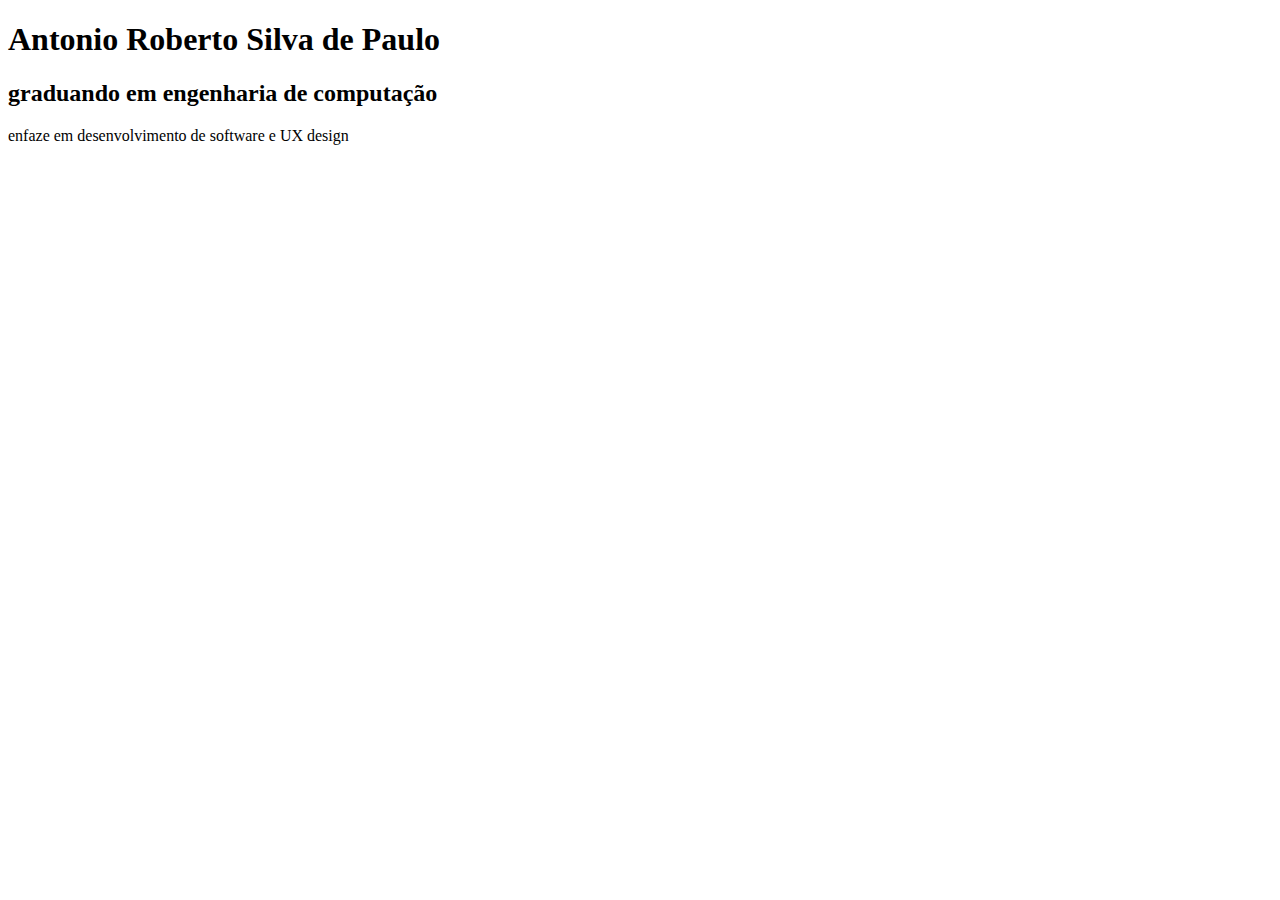
<file: index.html>
<!DOCTYPE html>
<html lang="en">
<head>
    <meta charset="UTF-8">
    <meta name="viewport" content="width=device-width, initial-scale=1.0">
    <title>Document</title>
</head>
<body>
    <h1>Antonio Roberto Silva de Paulo</h1>
    <h2>graduando em engenharia de computação</h2>
    <p>enfaze em desenvolvimento de software e UX design</p>
</body>
</html>
</file>
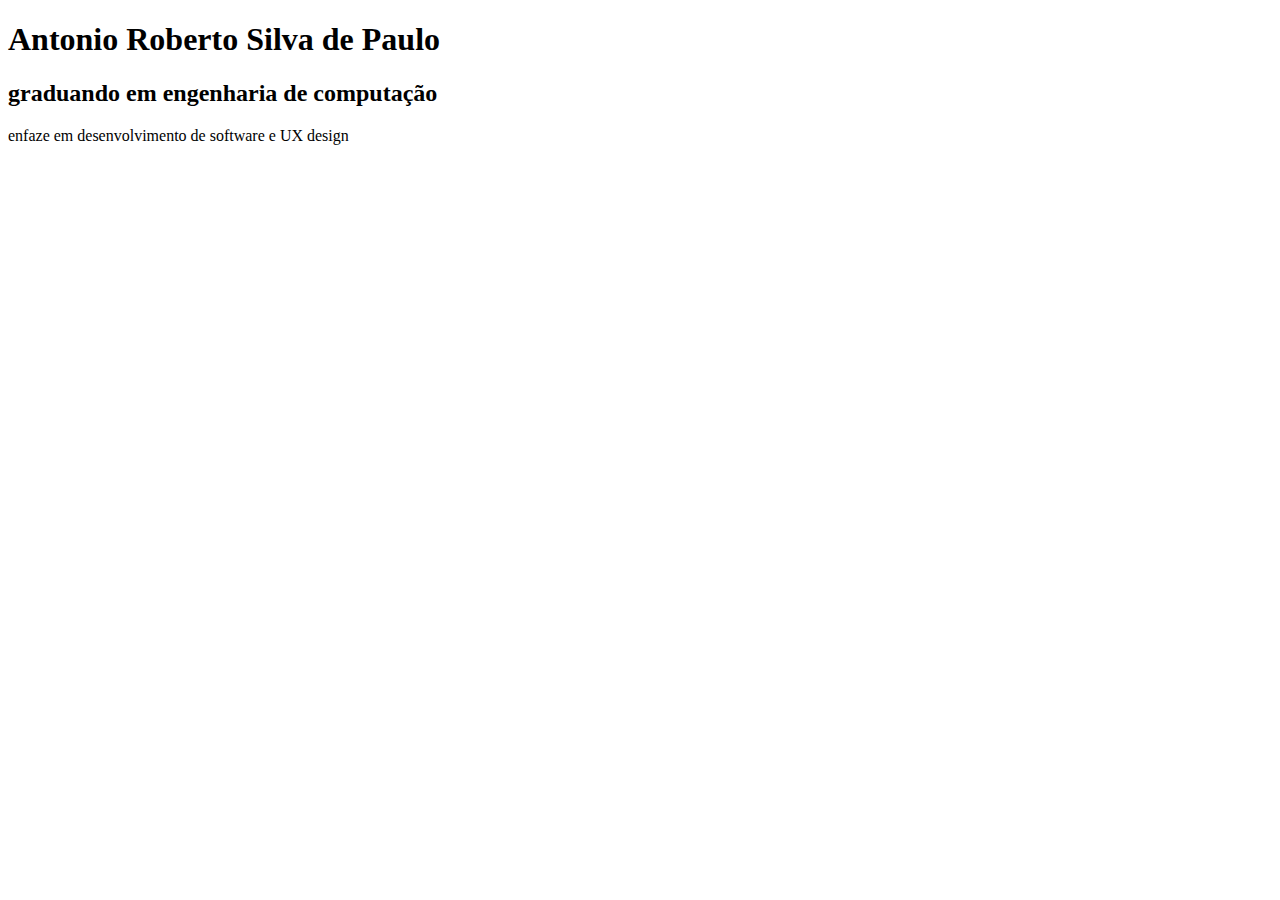
<file: Downloads/index.html>
<!DOCTYPE html>
<html lang="en">
<head>
    <meta charset="UTF-8">
    <meta name="viewport" content="width=device-width, initial-scale=1.0">
    <title>Document</title>
</head>
<body>
    <h1>Antonio Roberto Silva de Paulo</h1>
    <h2>graduando em engenharia de computação</h2>
    <p>enfaze em desenvolvimento de software e UX design</p>
</body>
</html>
</file>
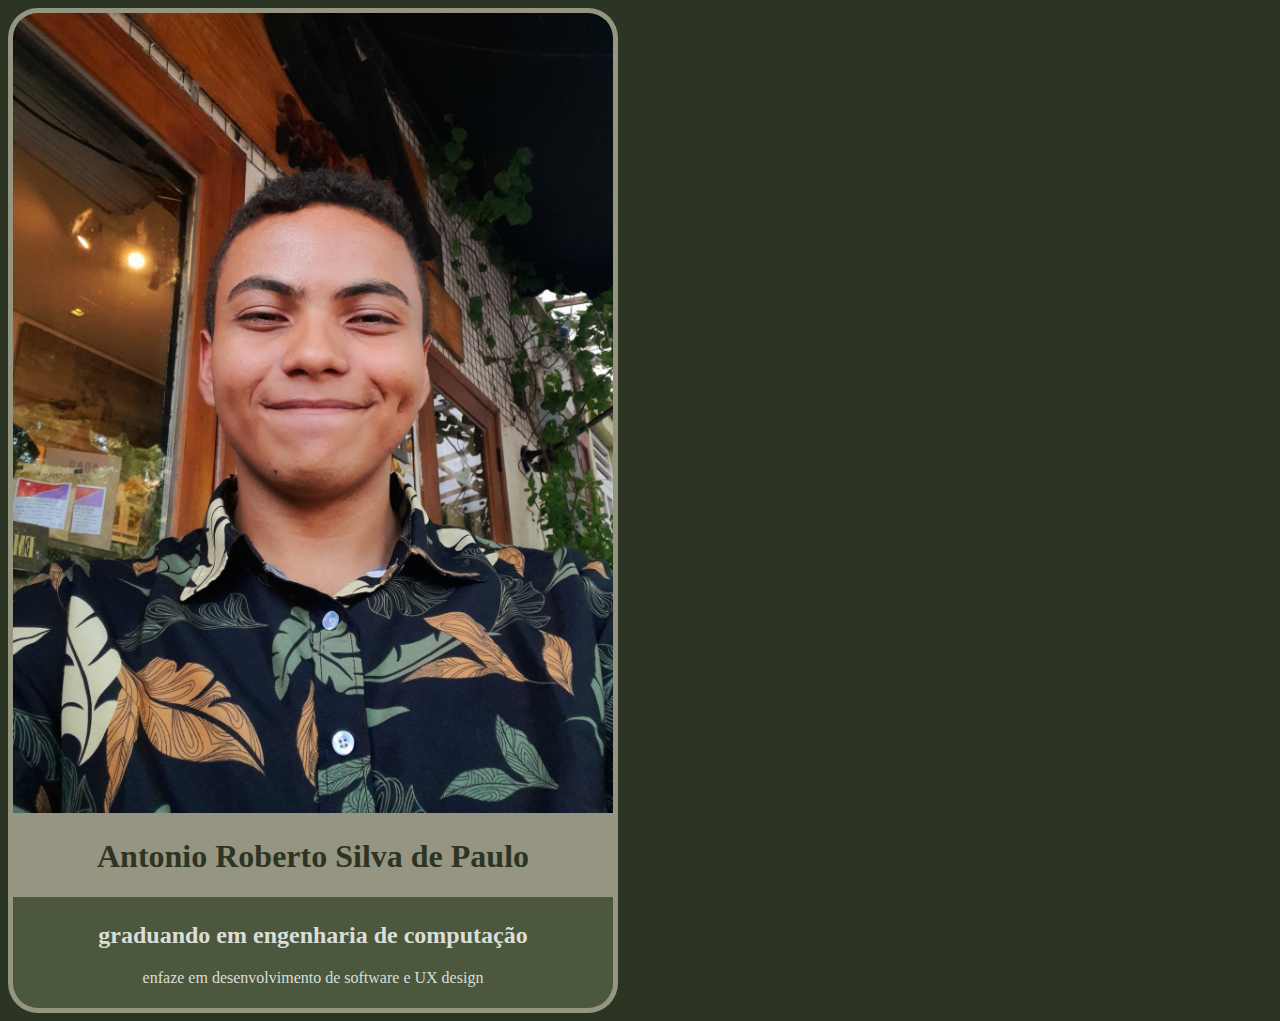
<file: praticas tecweb/index.html>
<!DOCTYPE html>
<html lang="en">
<head>
    <meta charset="UTF-8">
    <meta name="viewport" content="width=device-width, initial-scale=1.0">
    <title>TecWeb</title>
    <link rel="stylesheet" href="src/style.css">
</head>
<body>
    <div class="card">
        <img src="src\img\20230707_161232.jpg" alt="">
        <h1>Antonio Roberto Silva de Paulo</h1>
        <div class="container">
            <h2>graduando em engenharia de computação</h2>
            <p>enfaze em desenvolvimento de software e UX design</p>
        </div>
    </div>
</body>
</html>
</file>
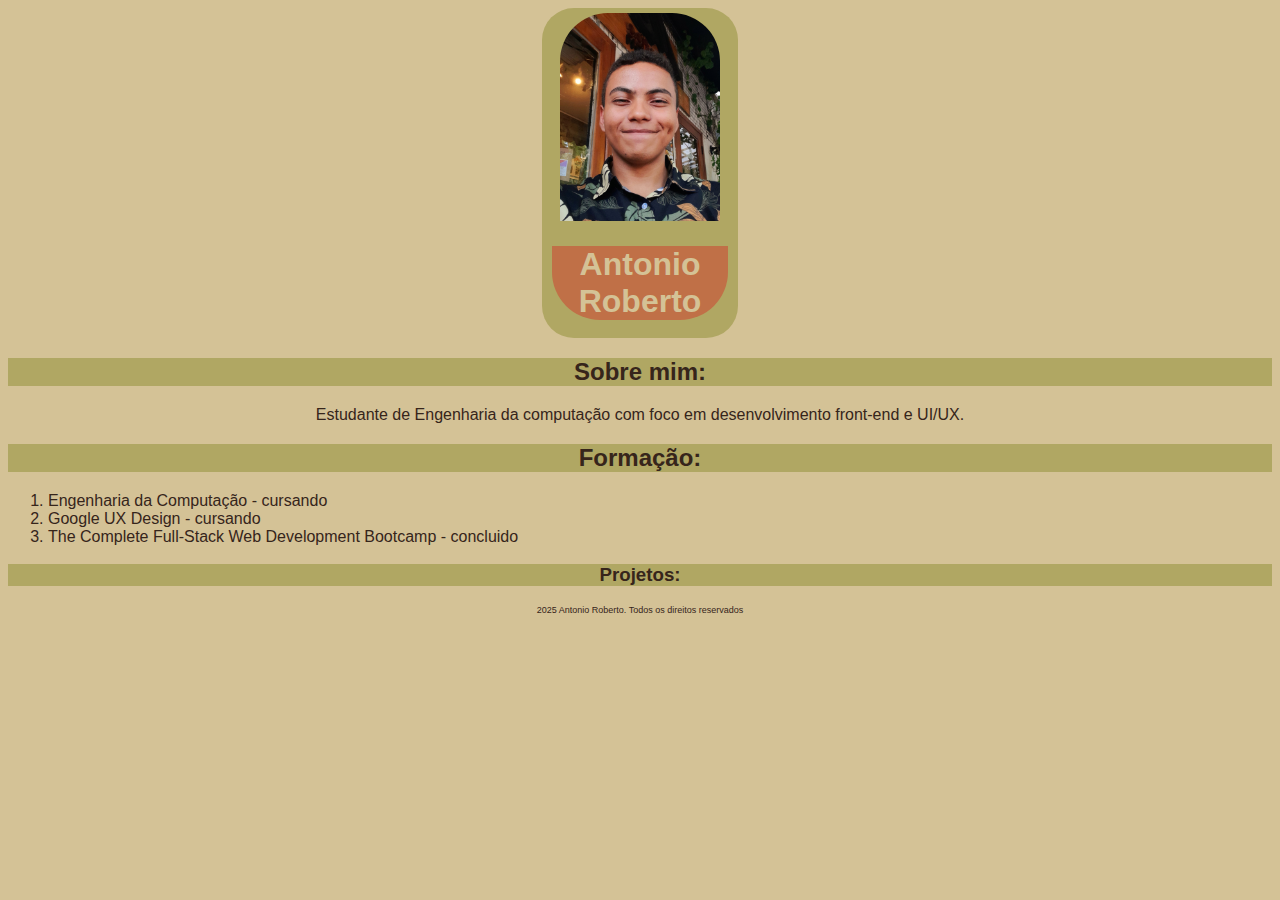
<file: Downloads/Portifolio/index.html>
<!DOCTYPE html>
<html lang="en">

<head>
    <meta charset="UTF-8">
    <meta name="viewport" content="width=device-width, initial-scale=1.0">
    <title>Portifolio</title>
    <link rel="stylesheet" href="style.css">

</head>

<body>

    <div>
        <div class="centralize">
            <div class="card">
                <img src="src\img\20240425_100756.jpg" alt="Antonio Roberto" id="cardImg">
                <h1 id="cardH1">Antonio Roberto</h1>
            </div>
        </div>
        <div>
            <h2>Sobre mim:</h2>
            <p>Estudante de Engenharia da computação com foco em desenvolvimento front-end e UI/UX.</p>
        </div>
        <div>
            <h2>Formação:</h2>
            <div class="lista">
                <ol>
                    <li>Engenharia da Computação - cursando</li>
                    <li>Google UX Design - cursando</li>
                    <li>The Complete Full-Stack Web Development Bootcamp - concluido</li>
                </ol>
            </div>
        </div>
        <div>
            <h3>Projetos:</h3>
        </div>
    </div>

    <footer> 2025 Antonio Roberto. Todos os direitos reservados</footer>
</body>

</html>
</file>
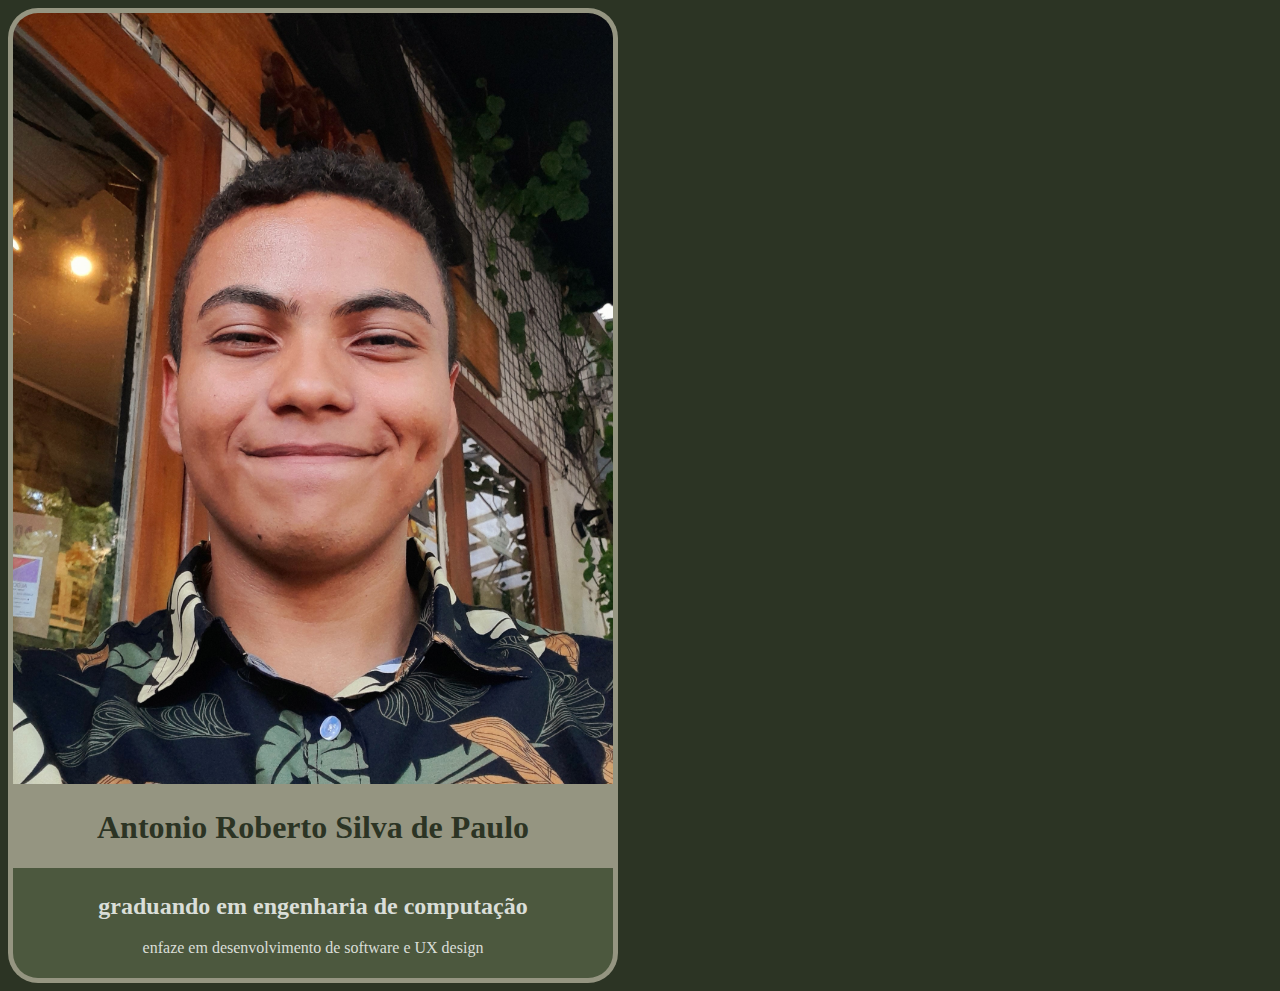
<file: Downloads/praticas tecweb/index.html>
<!DOCTYPE html>
<html lang="en">
<head>
    <meta charset="UTF-8">
    <meta name="viewport" content="width=device-width, initial-scale=1.0">
    <title>TecWeb</title>
    <link rel="stylesheet" href="src/style.css">
</head>
<body>
    <div class="card">
        <img src="src\img\20240425_100756.jpg" alt="">
        <h1>Antonio Roberto Silva de Paulo</h1>
        <div class="container">
            <h2>graduando em engenharia de computação</h2>
            <p>enfaze em desenvolvimento de software e UX design</p>
        </div>
    </div>
</body>
</html>
</file>
<file: praticas tecweb/src/style.css>
body {
    background-color: #2c3424;
    font-family:Cambria, Cochin, Georgia, Times, 'Times New Roman', serif;
}

div {
    justify-content: center;
    text-align: center;
    border-radius: 30px;
    padding: 5px;
    max-width: 600px;
}

img {
    max-width: 600px;
    max-height: 800px;
    border-radius: 25px 25px 0 0;
}

.card {
    background-color: #959581;
    color: #2c3424;
}

.container{
    background-color: #4c583e;
    color: #daded8;
    border-radius: 0 0 25px 25px;
}
</file>
<file: Downloads/Portifolio/style.css>
body {
    color: #36251b;
    background-color: #d4c296;
    font-family:'Franklin Gothic Medium', 'Arial Narrow', Arial, sans-serif;
}
h1 {
    background-color: #c07047;
    color: #d4c296;
}
h2 {
    background-color: #b0a763;
}
h3 {
    background-color: #b0a763;
}
img {
    height: 13rem;
    width: 10rem;
    border-radius: 3rem;
}

footer {
    font-size:xx-small;
    text-align: center;
}

div {
    justify-content: center;
    text-align: center;
}

.lista {
    text-align: left;
}

.card {
    background-color: #b0a763;
    height: 20rem;
    width: 11rem;
    border-radius: 2rem;
    padding: 5px 10px 5px 10px;

}

.centralize {
    justify-items: center;
}

#cardImg {
    border-radius: 3rem 3rem 0 0;
}

#cardH1 {
    border-radius: 0 0 3rem 3rem;
}
</file>
<file: Downloads/praticas tecweb/src/style.css>
body {
    background-color: #2c3424;
    font-family:Cambria, Cochin, Georgia, Times, 'Times New Roman', serif;
}

div {
    justify-content: center;
    text-align: center;
    border-radius: 30px;
    padding: 5px;
    max-width: 600px;
}

img {
    max-width: 600px;
    max-height: 800px;
    border-radius: 25px 25px 0 0;
}

.card {
    background-color: #959581;
    color: #2c3424;
}

.container{
    background-color: #4c583e;
    color: #daded8;
    border-radius: 0 0 25px 25px;
}
</file>
